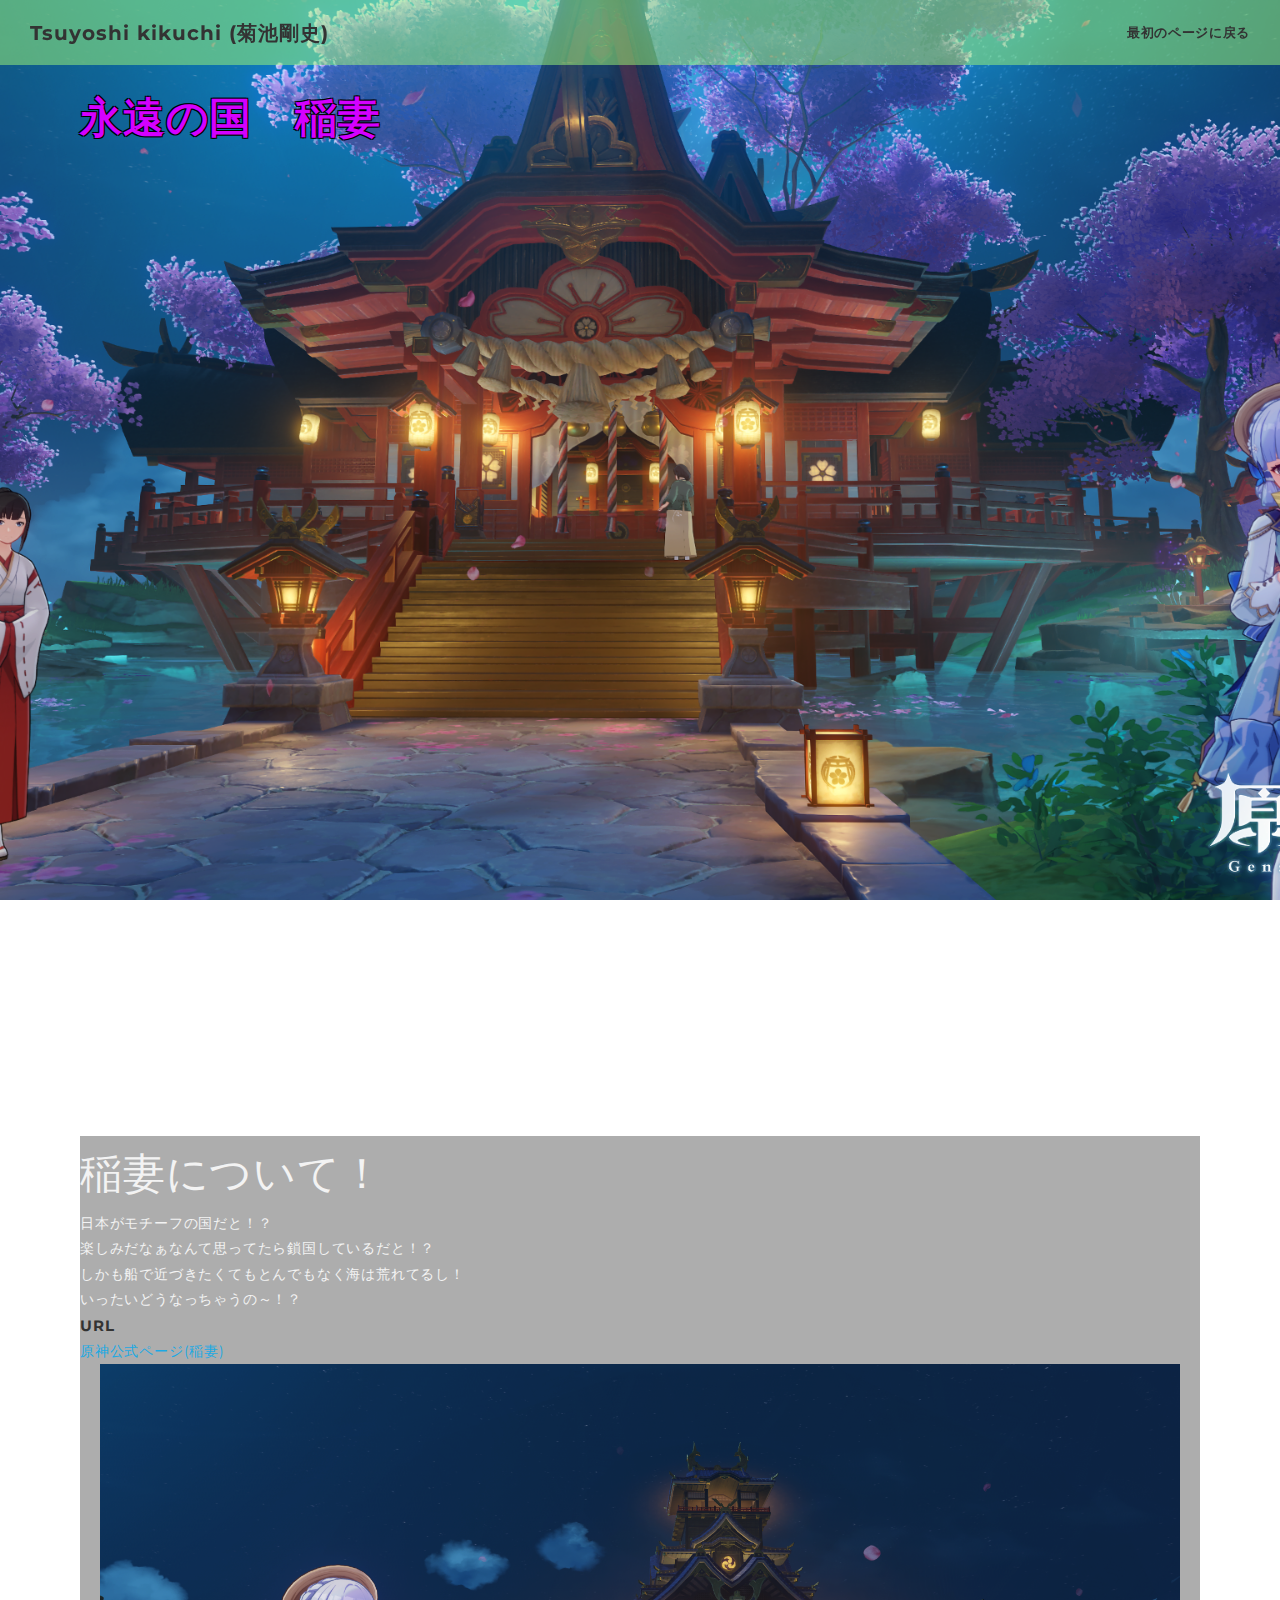
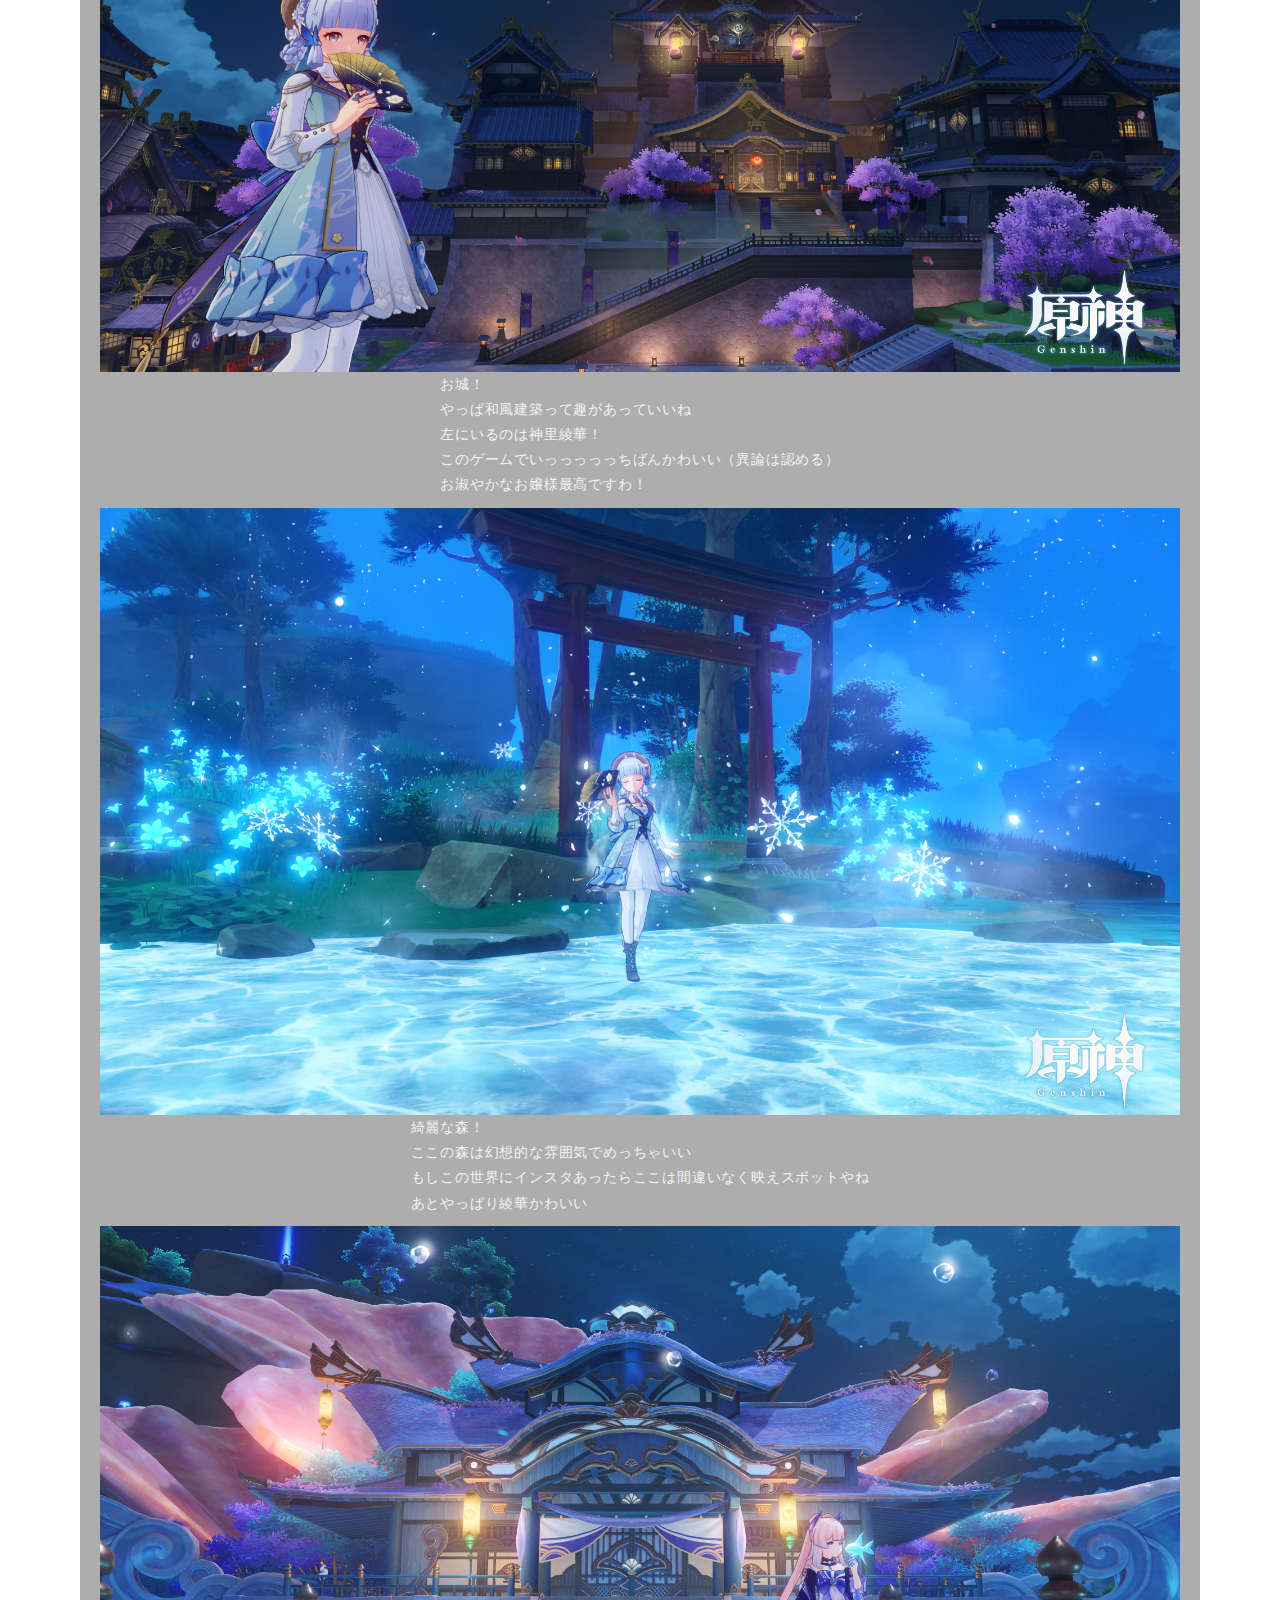
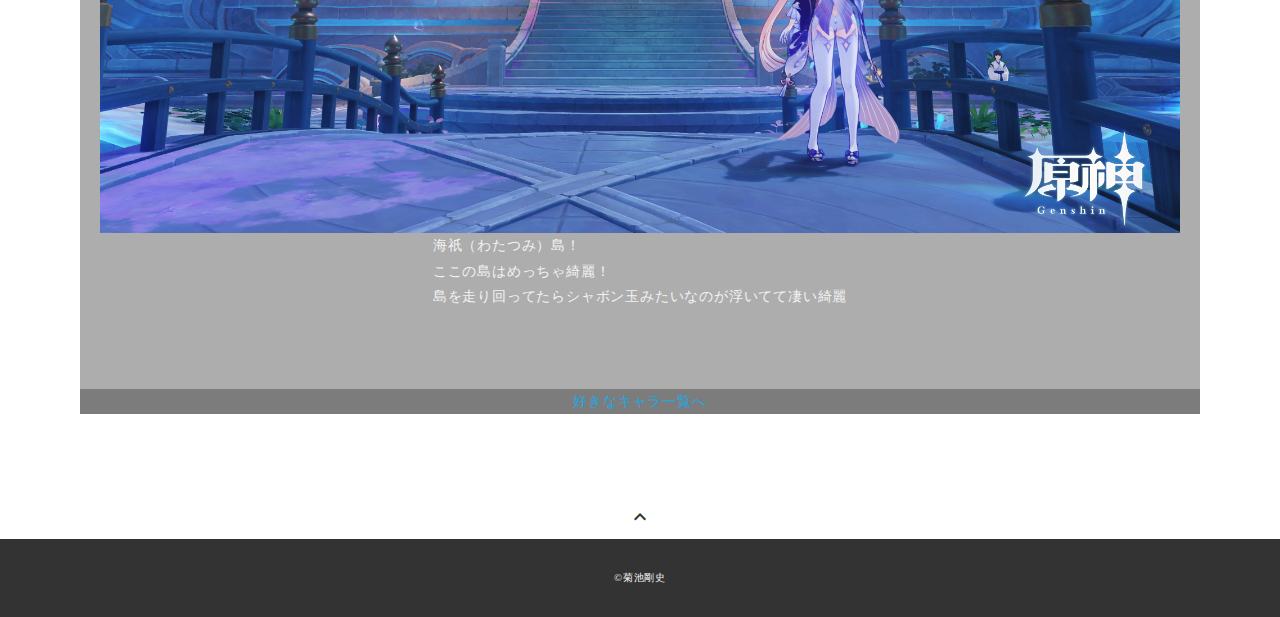
<file: inazuma.html>
<!DOCTYPE html>
<html>
<head>
  <meta charset="utf-8">
  <meta name="viewport" content="width=device-width,initial-scale=1.0,user-scalable=no">
  <meta property='og:type' content='website'>
  <meta property='og:title' content='WebデザイナーTARO YAMADA ポートフォリオ'>
  <meta property='og:url' content='URLが入る'>
  <meta property='og:description' content='TARO YAMADAのポートフォリオサイトです。'>
  <meta property="og:image" content="img/ogp.png">
  <meta name="description" content="TARO YAMADAのポートフォリオサイトです" />
  <title>Inazuma Page</title>
  <link rel="preconnect" href="https://fonts.gstatic.com">
  <link rel="preconnect" href="https://fonts.gstatic.com">
  <link href="https://fonts.googleapis.com/css2?family=Montserrat:wght@400;700&display=swap" rel="stylesheet">
  <link href="https://fonts.googleapis.com/css?family=Material+Icons+Outlined" rel="stylesheet">
  <link href="css/ress.css" media="all" rel="stylesheet" type="text/css" />
  <link href="css/style.css" media="all" rel="stylesheet" type="text/css" />
  <link rel="shortcut icon" href="img/other/favicon.ico" />
  <link rel=”canonical” href=”URLが入る” />
</head>

<body>
  <div class="wrapper">

    <!-- header -->
    <header class="header">
      <div class="header-inner">
          <h1 class="header-logo">
              <a href="#">Tsuyoshi kikuchi (菊池剛史)</a>
          </h1>
          <nav class="header-nav">
              <ul class="header-nav-list">
                  <li class="header-nav-item"><a href="index.html">最初のページに戻る</a></li>
              </ul>
          </nav>
      </div>
  </header>
    <!-- /header -->

    <main class="content">
      <article class="article-inazuma">
        <div class="parallax-bg-low img-bg-inazuma">
          <h2 class="article-title03">永遠の国　稲妻</h2>
          <div class="fade-bg">
            <p class="article-text-title">稲妻について！</p>
            <p class="article-text">
              日本がモチーフの国だと！？<br>
              楽しみだなぁなんて思ってたら鎖国しているだと！？<br>
              しかも船で近づきたくてもとんでもなく海は荒れてるし！<br>
              いったいどうなっちゃうの～！？
            </p>
          <h3 class="article-info-title">URL</h3>
          <p><a href="https://genshin.hoyoverse.com/ja/character/inazuma?char=0" target="_blank" rel="noopener">原神公式ページ(稲妻)</a></p>
          <div class="article-body">
            <ul class="article-photo">
              <li><img src="img/bg/inazumass.png"><p>お城！<br>やっぱ和風建築って趣があっていいね<br>左にいるのは神里綾華！<br>このゲームでいっっっっっちばんかわいい（異論は認める） <br>お淑やかなお嬢様最高ですわ！</p></li>
              <li><img src="img/SScontent/InazumaAyakaSkill.png"><p>綺麗な森！<br>ここの森は幻想的な雰囲気でめっちゃいい<br>もしこの世界にインスタあったらここは間違いなく映えスポットやね<br>あとやっぱり綾華かわいい</p></li>
              <li><img src="img/SScontent/InazumaKokomi.png"><p>海祇（わたつみ）島！<br>ここの島はめっちゃ綺麗！<br>島を走り回ってたらシャボン玉みたいなのが浮いてて凄い綺麗</p></li>
            </ul>
          </div>
          <div class="article-chara">
          </div>
          <div class="home-link">
            <a href="index.html#works">好きなキャラ一覧へ</a>
          </div>
        </div>
        </div>
      </article>

      <div class="page-top" id="js-page-top">
        <span class="material-icons-outlined">expand_less</span>
      </div>
    </main>

    <!-- footer -->
    <footer class="footer">
      <div class="copyright">&copy;菊池剛史</div>
    </footer>
    <!-- /footer -->

  </div>
  <script src="https://ajax.googleapis.com/ajax/libs/jquery/3.5.1/jquery.min.js"></script>
  <script type='text/javascript' src="js/script.js"></script>
</body>
</html>
</file>
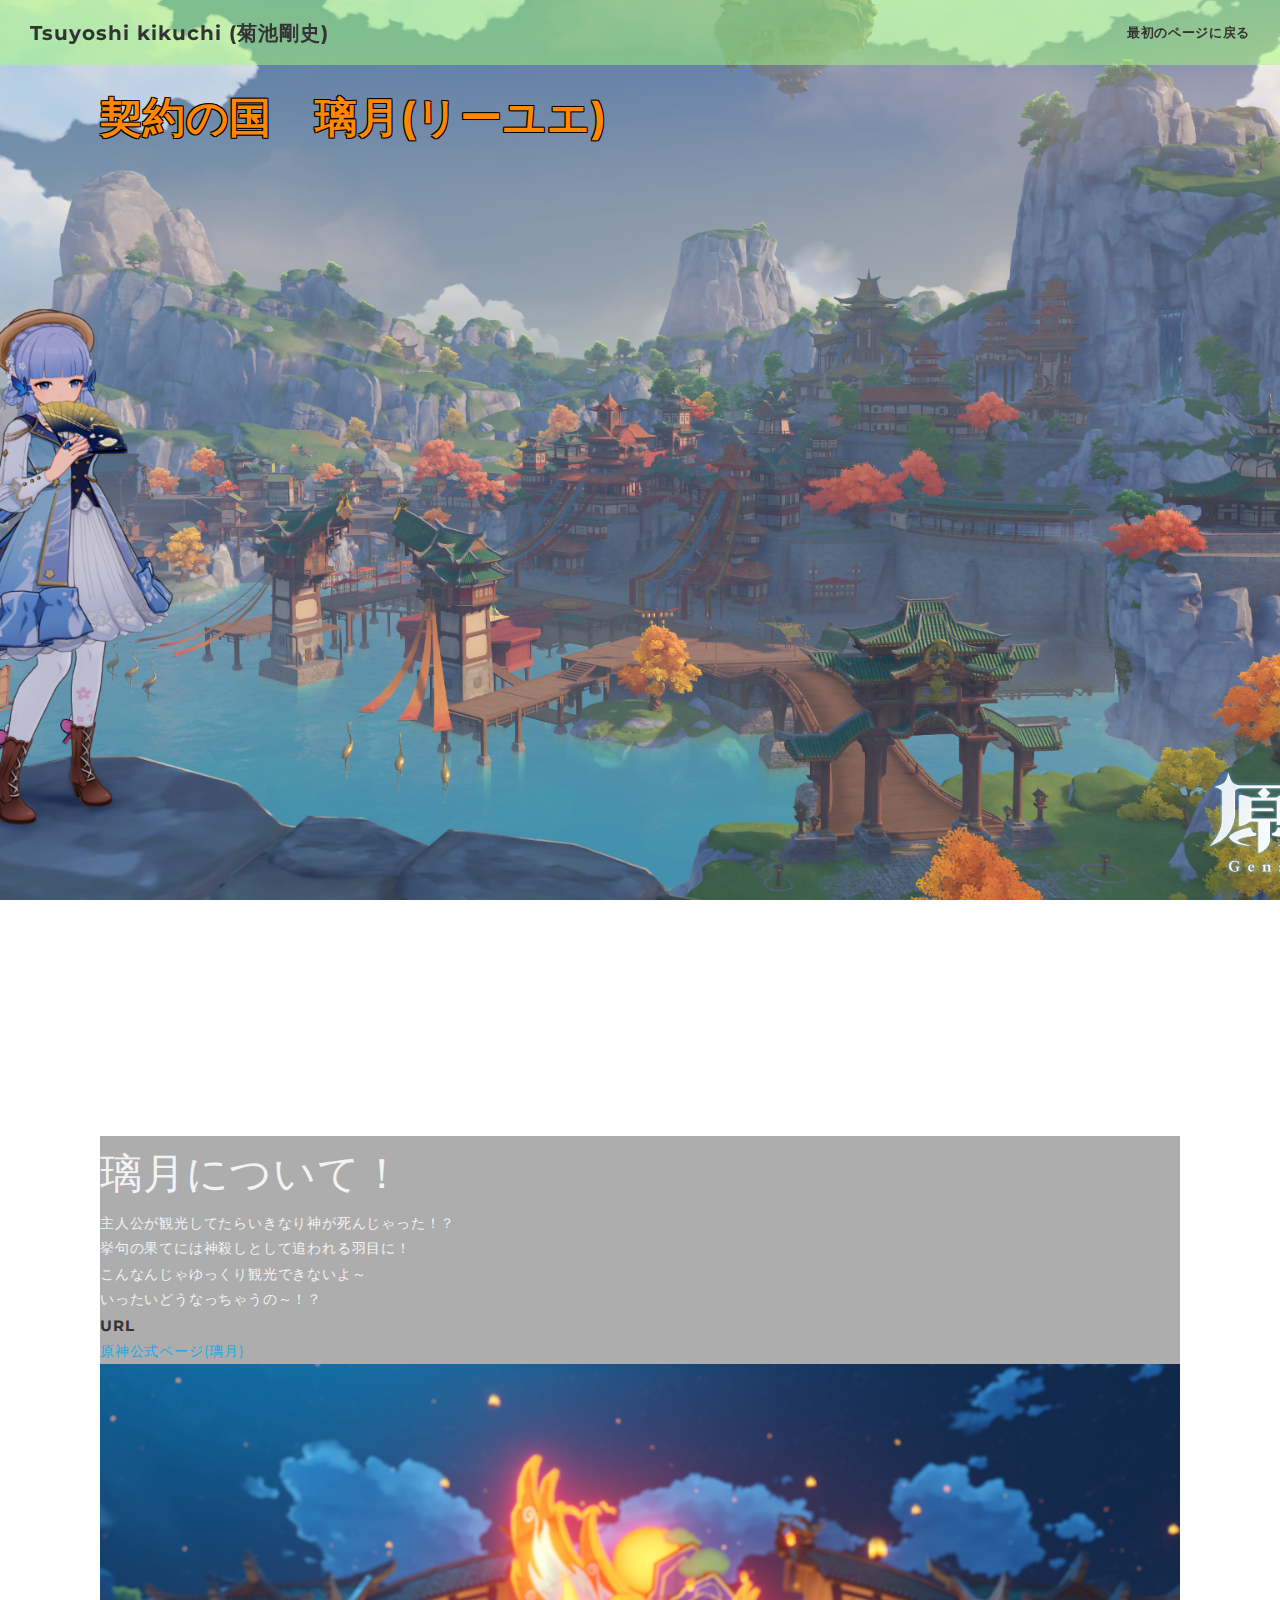
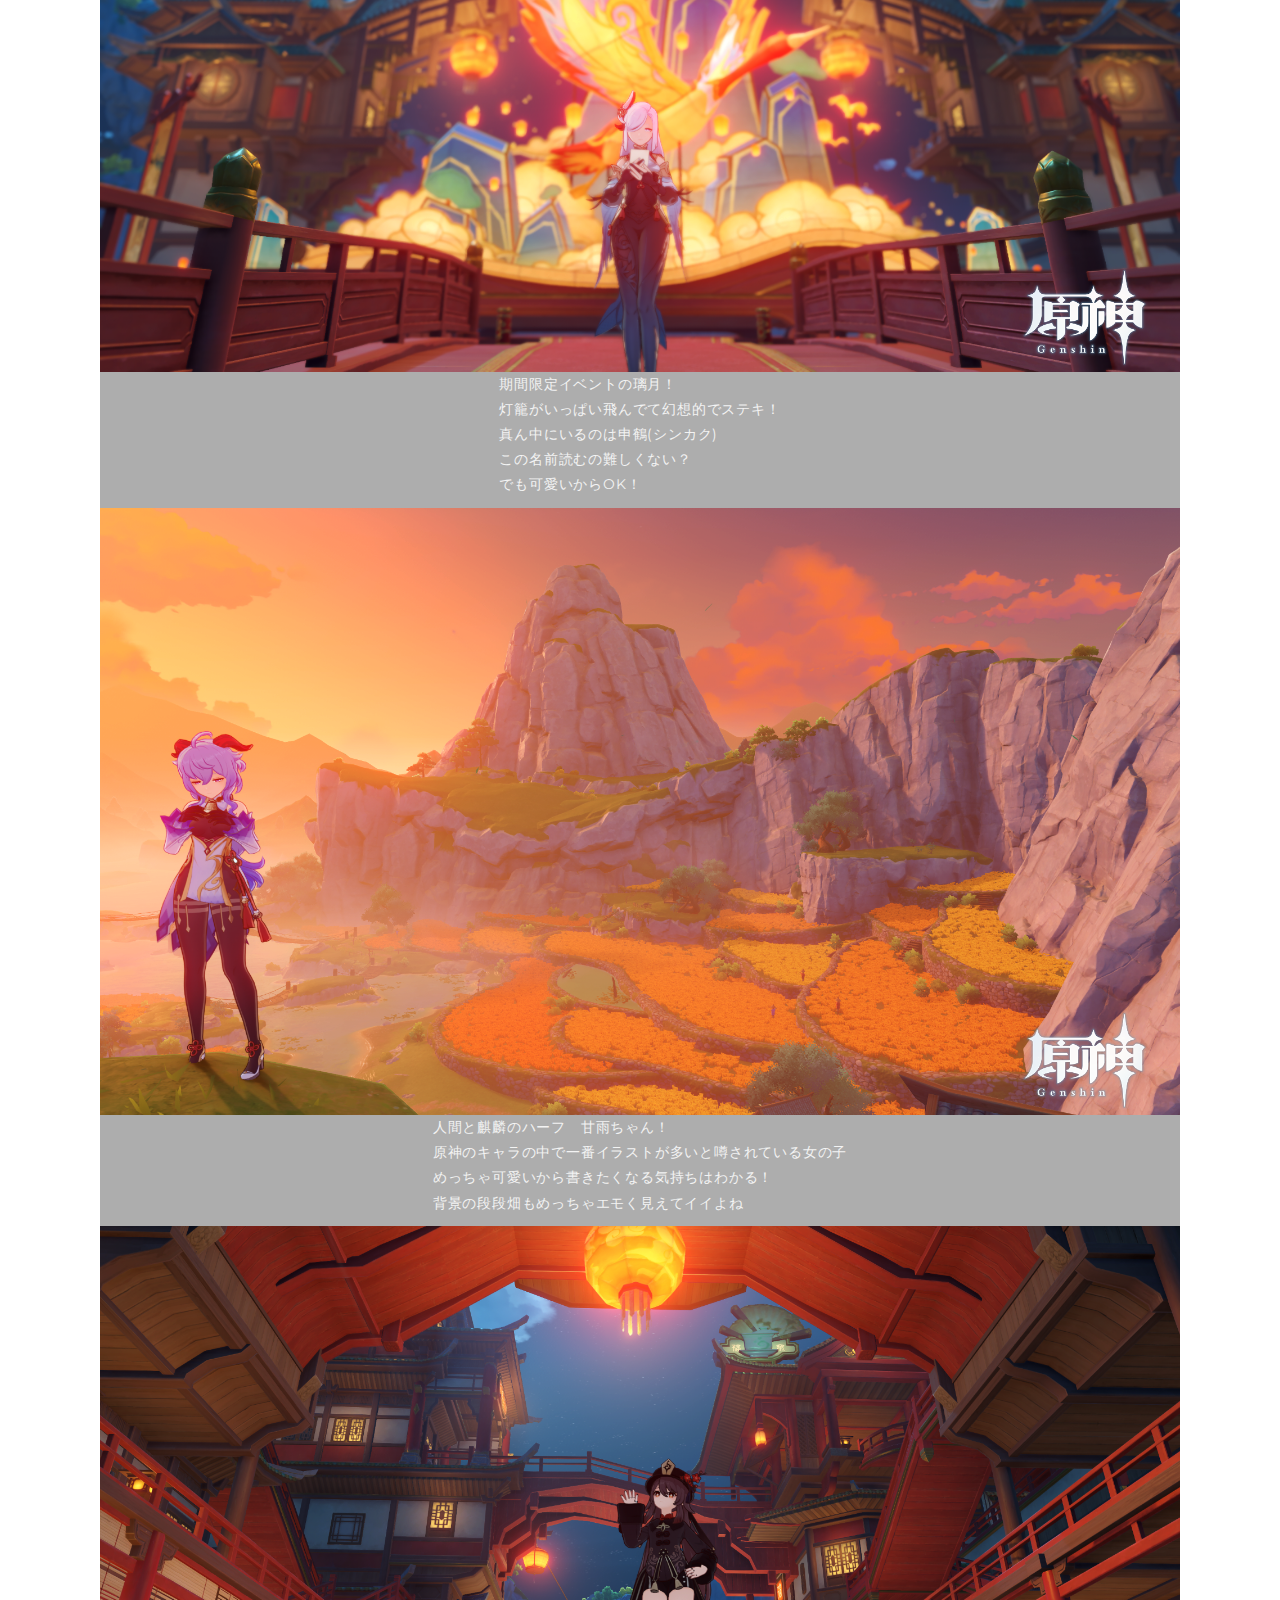
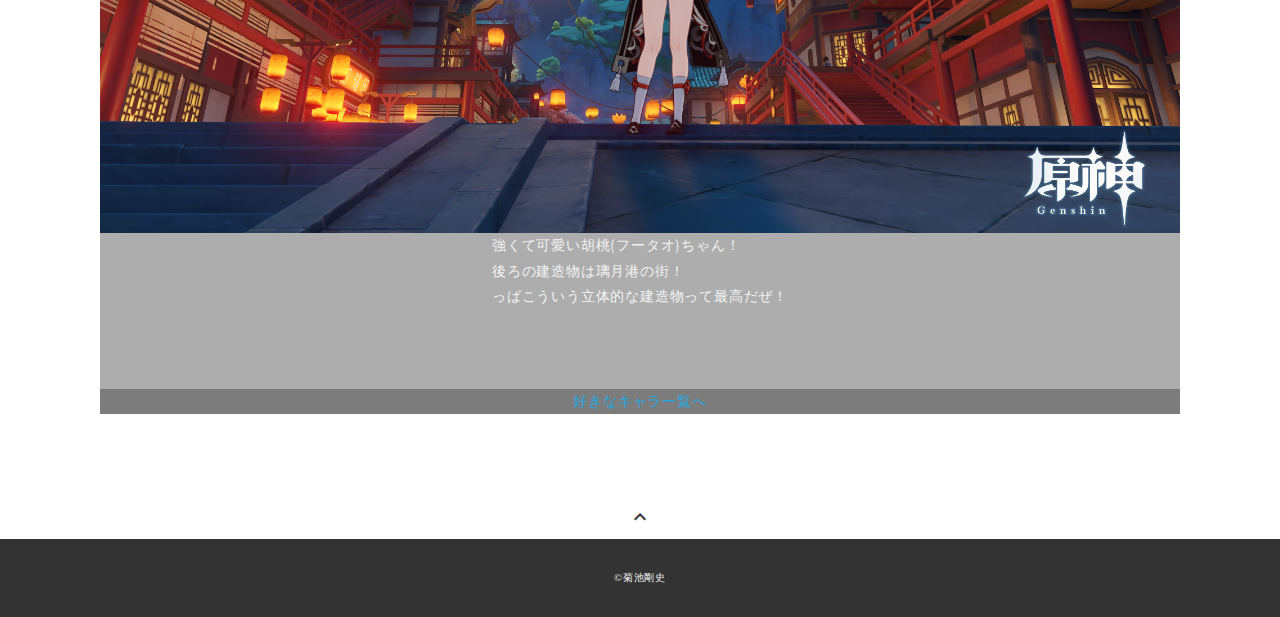
<file: liyue.html>
<!DOCTYPE html>
<html>
<head>
  <meta charset="utf-8">
  <meta name="viewport" content="width=device-width,initial-scale=1.0,user-scalable=no">
  <meta property='og:type' content='website'>
  <meta property='og:title' content='WebデザイナーTARO YAMADA ポートフォリオ'>
  <meta property='og:url' content='URLが入る'>
  <meta property='og:description' content='TARO YAMADAのポートフォリオサイトです。'>
  <meta property="og:image" content="img/ogp.png">
  <meta name="description" content="TARO YAMADAのポートフォリオサイトです" />
  <title>Liyue Page</title>
  <link rel="preconnect" href="https://fonts.gstatic.com">
  <link rel="preconnect" href="https://fonts.gstatic.com">
  <link href="https://fonts.googleapis.com/css2?family=Montserrat:wght@400;700&display=swap" rel="stylesheet">
  <link href="https://fonts.googleapis.com/css?family=Material+Icons+Outlined" rel="stylesheet">
  <link href="css/ress.css" media="all" rel="stylesheet" type="text/css" />
  <link href="css/style.css" media="all" rel="stylesheet" type="text/css" />
  <link rel="shortcut icon" href="img/other/favicon.ico" />
  <link rel=”canonical” href=”URLが入る” />
</head>

<body>
  <div class="wrapper">

    <!-- header -->
    <header class="header">
      <div class="header-inner">
          <h1 class="header-logo">
              <a href="#">Tsuyoshi kikuchi (菊池剛史)</a>
          </h1>
          <nav class="header-nav">
              <ul class="header-nav-list">
                  <li class="header-nav-item"><a href="index.html">最初のページに戻る</a></li>
              </ul>
          </nav>
      </div>
  </header>
    <!-- /header -->

    <main class="content">
      <article class="parallax-bg-low img-bg-liyue">
        <div class="article-inner">
          <h2 class="article-title02">契約の国　璃月(リーユエ)</h2>
          <div class="fade-bg">
              <p class="article-text-title">璃月について！</p>
              <p class="article-text">
                主人公が観光してたらいきなり神が死んじゃった！？<br>
                挙句の果てには神殺しとして追われる羽目に！<br>
                こんなんじゃゆっくり観光できないよ～<br>
                いったいどうなっちゃうの～！？
              </p>
            <h3 class="article-info-title">URL</h3>
            <p><a href="https://genshin.hoyoverse.com/ja/character/liyue?char=0" target="_blank" rel="noopener">原神公式ページ(璃月)</a></p>
            <div class="article-body">
              <ul class="article-photo">
                <li><img src="img/SScontent/LiyueShenhe.png"><p>期間限定イベントの璃月！<br>灯籠がいっぱい飛んでて幻想的でステキ！<br>真ん中にいるのは申鶴(シンカク) <br>この名前読むの難しくない？ <br>でも可愛いからOK！</p></li>
                <li><img src="img//SScontent/LiyueGanyu.png"><p>人間と麒麟のハーフ　甘雨ちゃん！<br>原神のキャラの中で一番イラストが多いと噂されている女の子<br>めっちゃ可愛いから書きたくなる気持ちはわかる！<br>背景の段段畑もめっちゃエモく見えてイイよね</p></li>
                <li><img src="img//SScontent/LiyueHutao.png"><p>強くて可愛い胡桃(フータオ)ちゃん！<br>後ろの建造物は璃月港の街！<br>っぱこういう立体的な建造物って最高だぜ！</p></li>
              </ul>
            </div>
            <div class="article-chara">
            </div>
            <div class="home-link">
              <a href="index.html#works">好きなキャラ一覧へ</a>
            </div>
          </div>
        </div>
      </article>

      <div class="page-top" id="js-page-top">
        <span class="material-icons-outlined">expand_less</span>
      </div>
    </main>

    <!-- footer -->
    <footer class="footer">
      <div class="copyright">&copy;菊池剛史</div>
    </footer>
    <!-- /footer -->

  </div>
  <script src="https://ajax.googleapis.com/ajax/libs/jquery/3.5.1/jquery.min.js"></script>
  <script type='text/javascript' src="js/script.js"></script>
</body>
</html>
</file>
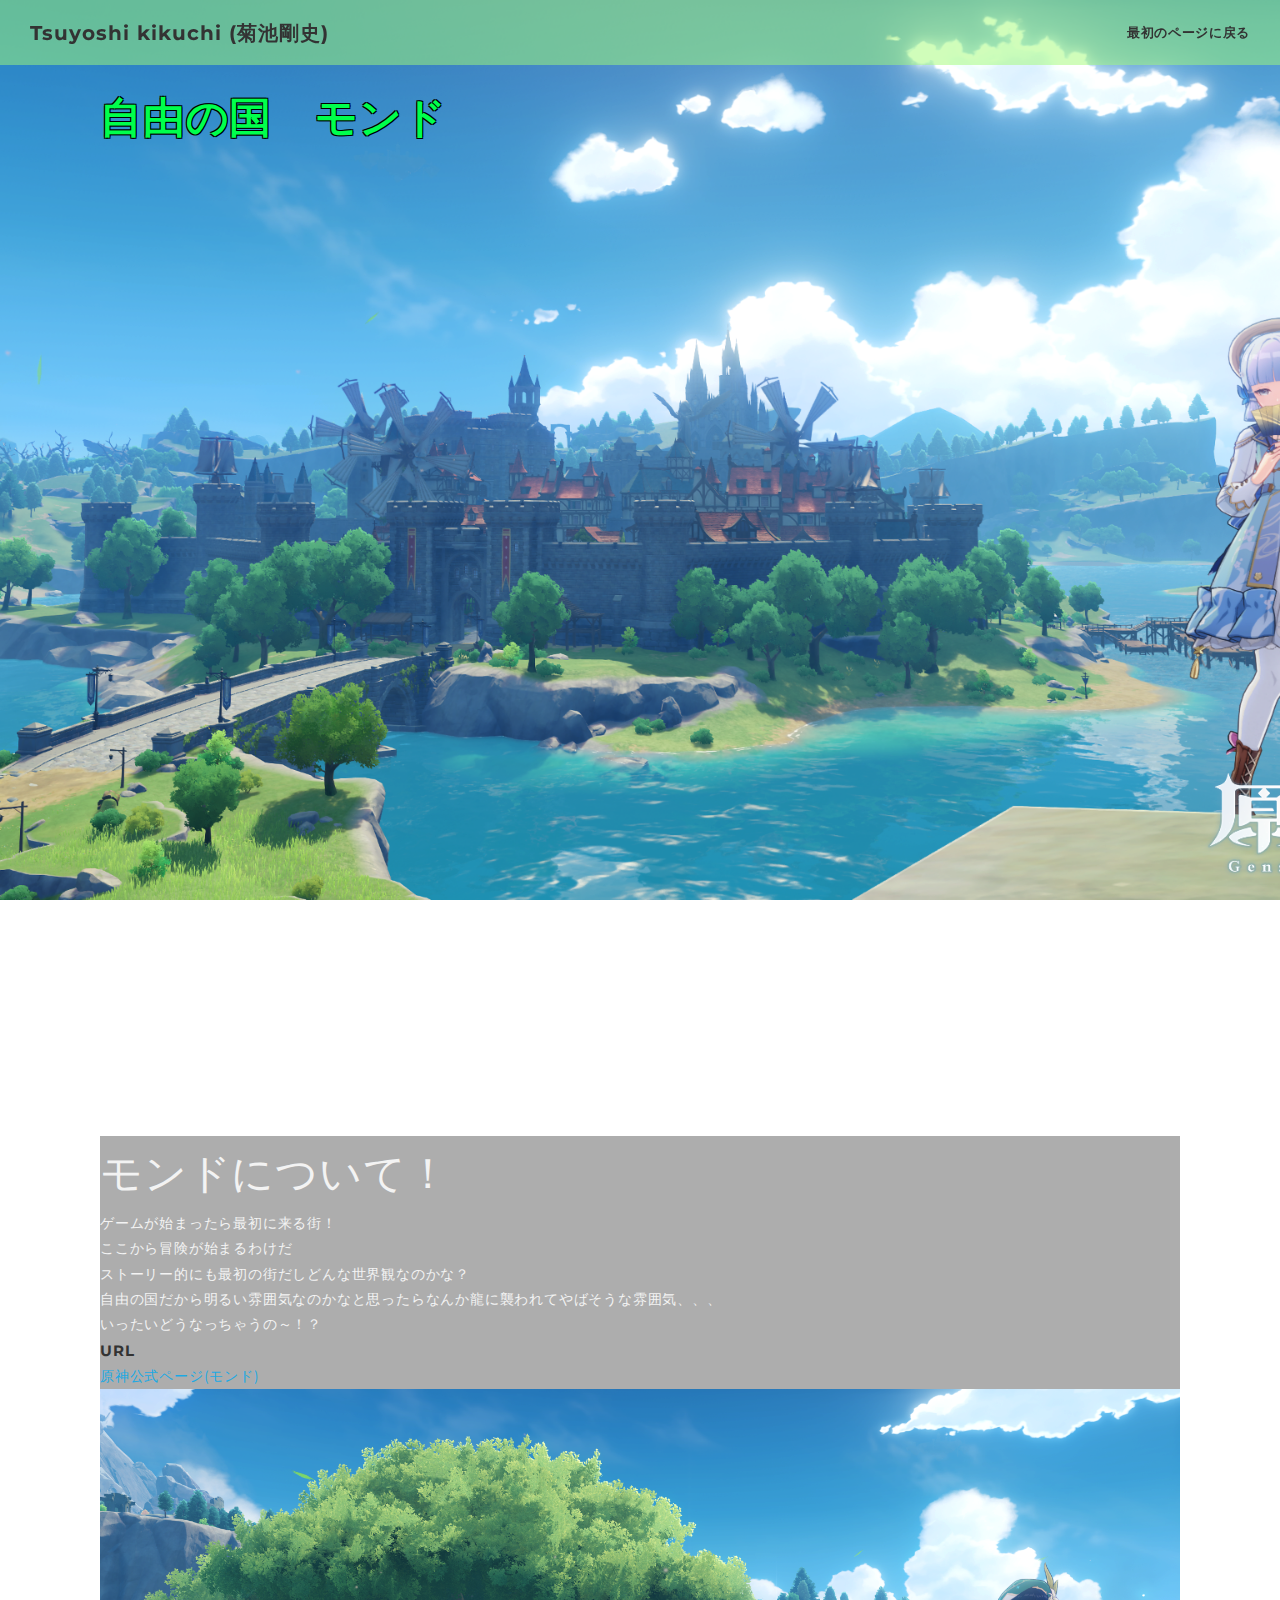
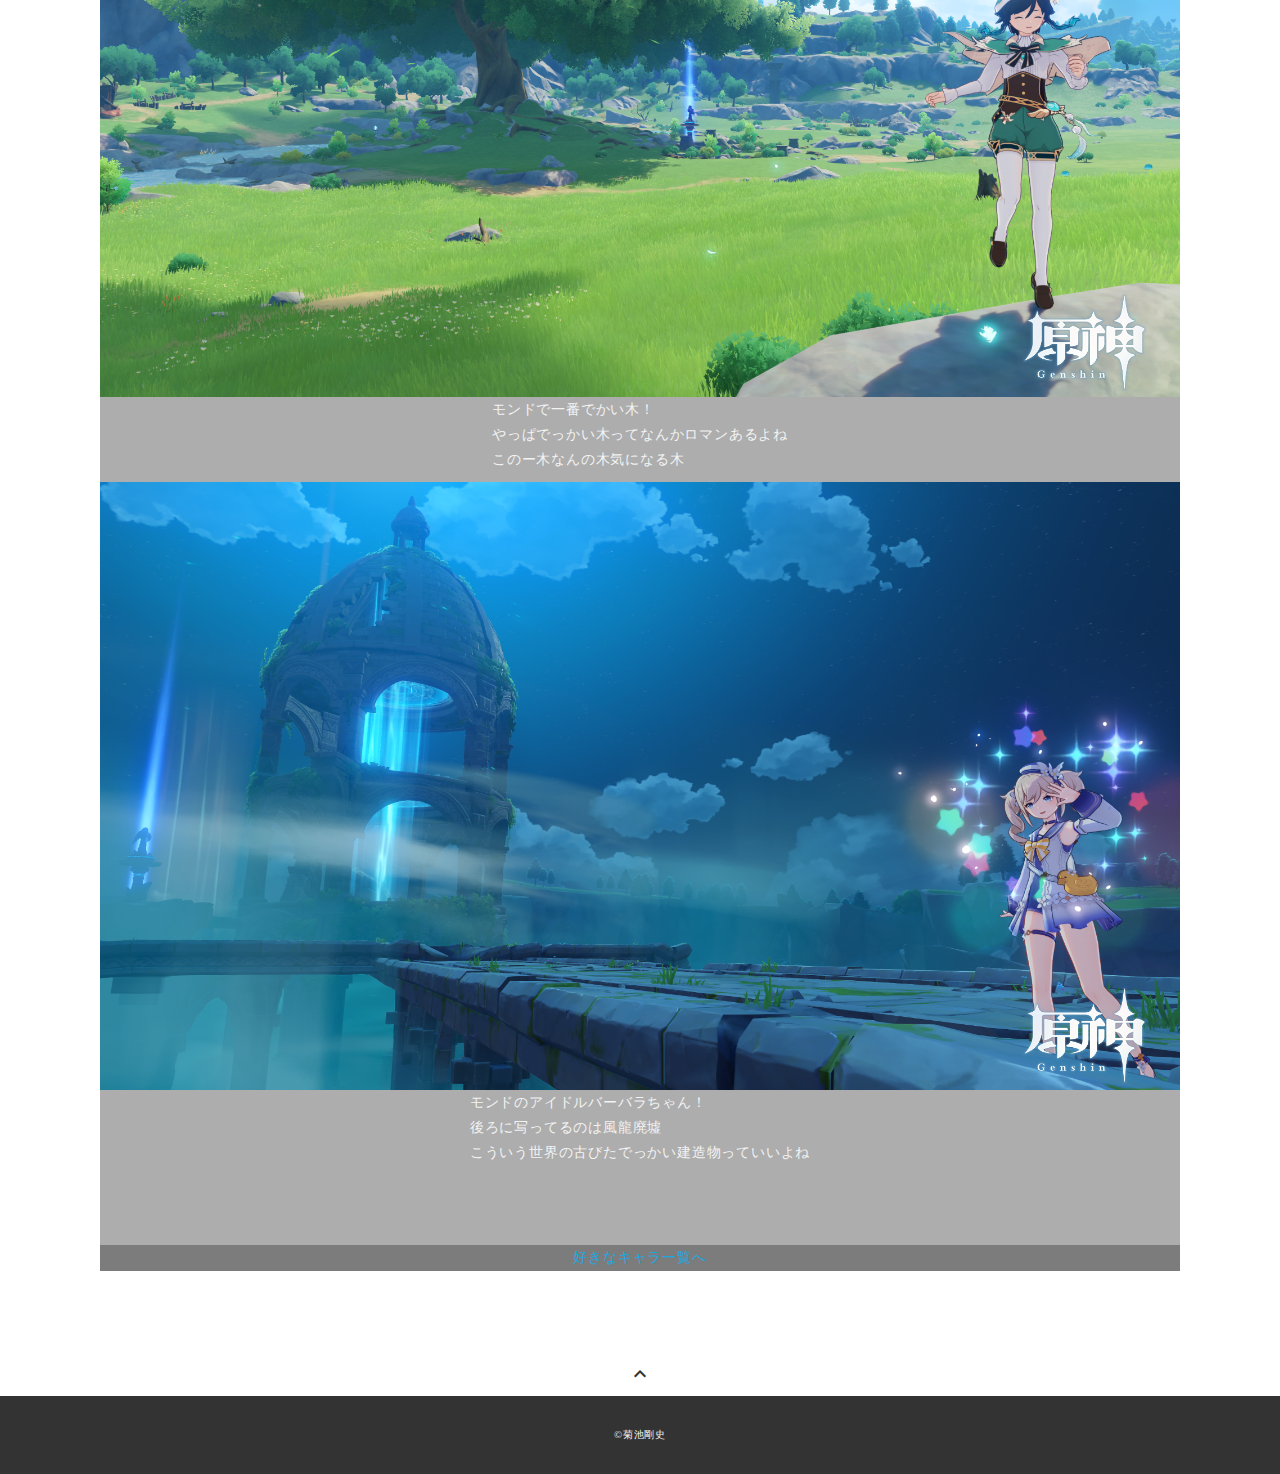
<file: mondo.html>
<!DOCTYPE html>
<html>
<head>
  <meta charset="utf-8">
  <meta name="viewport" content="width=device-width,initial-scale=1.0,user-scalable=no">
  <meta property='og:type' content='website'>
  <meta property='og:title' content='WebデザイナーTARO YAMADA ポートフォリオ'>
  <meta property='og:url' content='URLが入る'>
  <meta property='og:description' content='TARO YAMADAのポートフォリオサイトです。'>
  <meta property="og:image" content="img/ogp.png">
  <meta name="description" content="TARO YAMADAのポートフォリオサイトです" />
  <title>Mondo Page</title>
  <link rel="preconnect" href="https://fonts.gstatic.com">
  <link rel="preconnect" href="https://fonts.gstatic.com">
  <link href="https://fonts.googleapis.com/css2?family=Montserrat:wght@400;700&display=swap" rel="stylesheet">
  <link href="https://fonts.googleapis.com/css?family=Material+Icons+Outlined" rel="stylesheet">
  <link href="css/ress.css" media="all" rel="stylesheet" type="text/css" />
  <link href="css/style.css" media="all" rel="stylesheet" type="text/css" />
  <link rel="shortcut icon" href="img/other/favicon.ico" />
  <link rel=”canonical” href=”URLが入る” />
</head>

<body>
  <div class="wrapper">

    <!-- header -->
    <header class="header">
      <div class="header-inner">
          <h1 class="header-logo">
              <a href="#">Tsuyoshi kikuchi (菊池剛史)</a>
          </h1>
          <nav class="header-nav">
              <ul class="header-nav-list">
                  <li class="header-nav-item"><a href="index.html">最初のページに戻る</a></li>
              </ul>
          </nav>
      </div>
  </header>
    <!-- /header -->

    <main class="content">
      <article class="parallax-bg-low img-bg-mondo">
        <div class="article-inner">
          <h2 class="article-title01">自由の国　モンド</h2>
          <div class="fade-bg">
            <p class="article-text-title">モンドについて！</p>
            <p class="article-text">
              ゲームが始まったら最初に来る街！<br>
              ここから冒険が始まるわけだ<br>
              ストーリー的にも最初の街だしどんな世界観なのかな？<br>
              自由の国だから明るい雰囲気なのかなと思ったらなんか龍に襲われてやばそうな雰囲気、、、<br>
              いったいどうなっちゃうの～！？<br>
            </p>
            <h3 class="article-info-title">URL</h3>
            <p><a href="https://genshin.hoyoverse.com/ja/character/mondstadt?char=0" target="_blank" rel="noopener">原神公式ページ(モンド)</a></p>
          <div class="article-body">
            <ul class="article-photo">
              <li><img src="img/SScontent/MondoVent.png"><p>モンドで一番でかい木！<br>やっぱでっかい木ってなんかロマンあるよね<br>このー木なんの木気になる木</p></li>
              <li><img src="img//SScontent/MondBarbara.png"><p>モンドのアイドルバーバラちゃん！<br>後ろに写ってるのは風龍廃墟<br>こういう世界の古びたでっかい建造物っていいよね</p></li>
            </ul>
          </div>
          <div class="article-chara">
          </div>
          <div class="home-link">
            <a href="index.html#works">好きなキャラ一覧へ</a>
          </div>
        </div>
      </article>

      <div class="page-top" id="js-page-top">
        <span class="material-icons-outlined">expand_less</span>
      </div>
    </main>

    <!-- footer -->
    <footer class="footer">
      <div class="copyright">&copy;菊池剛史</div>
    </footer>
    <!-- /footer -->

  </div>
  <script src="https://ajax.googleapis.com/ajax/libs/jquery/3.5.1/jquery.min.js"></script>
  <script type='text/javascript' src="js/script.js"></script>
</body>
</html>
</file>
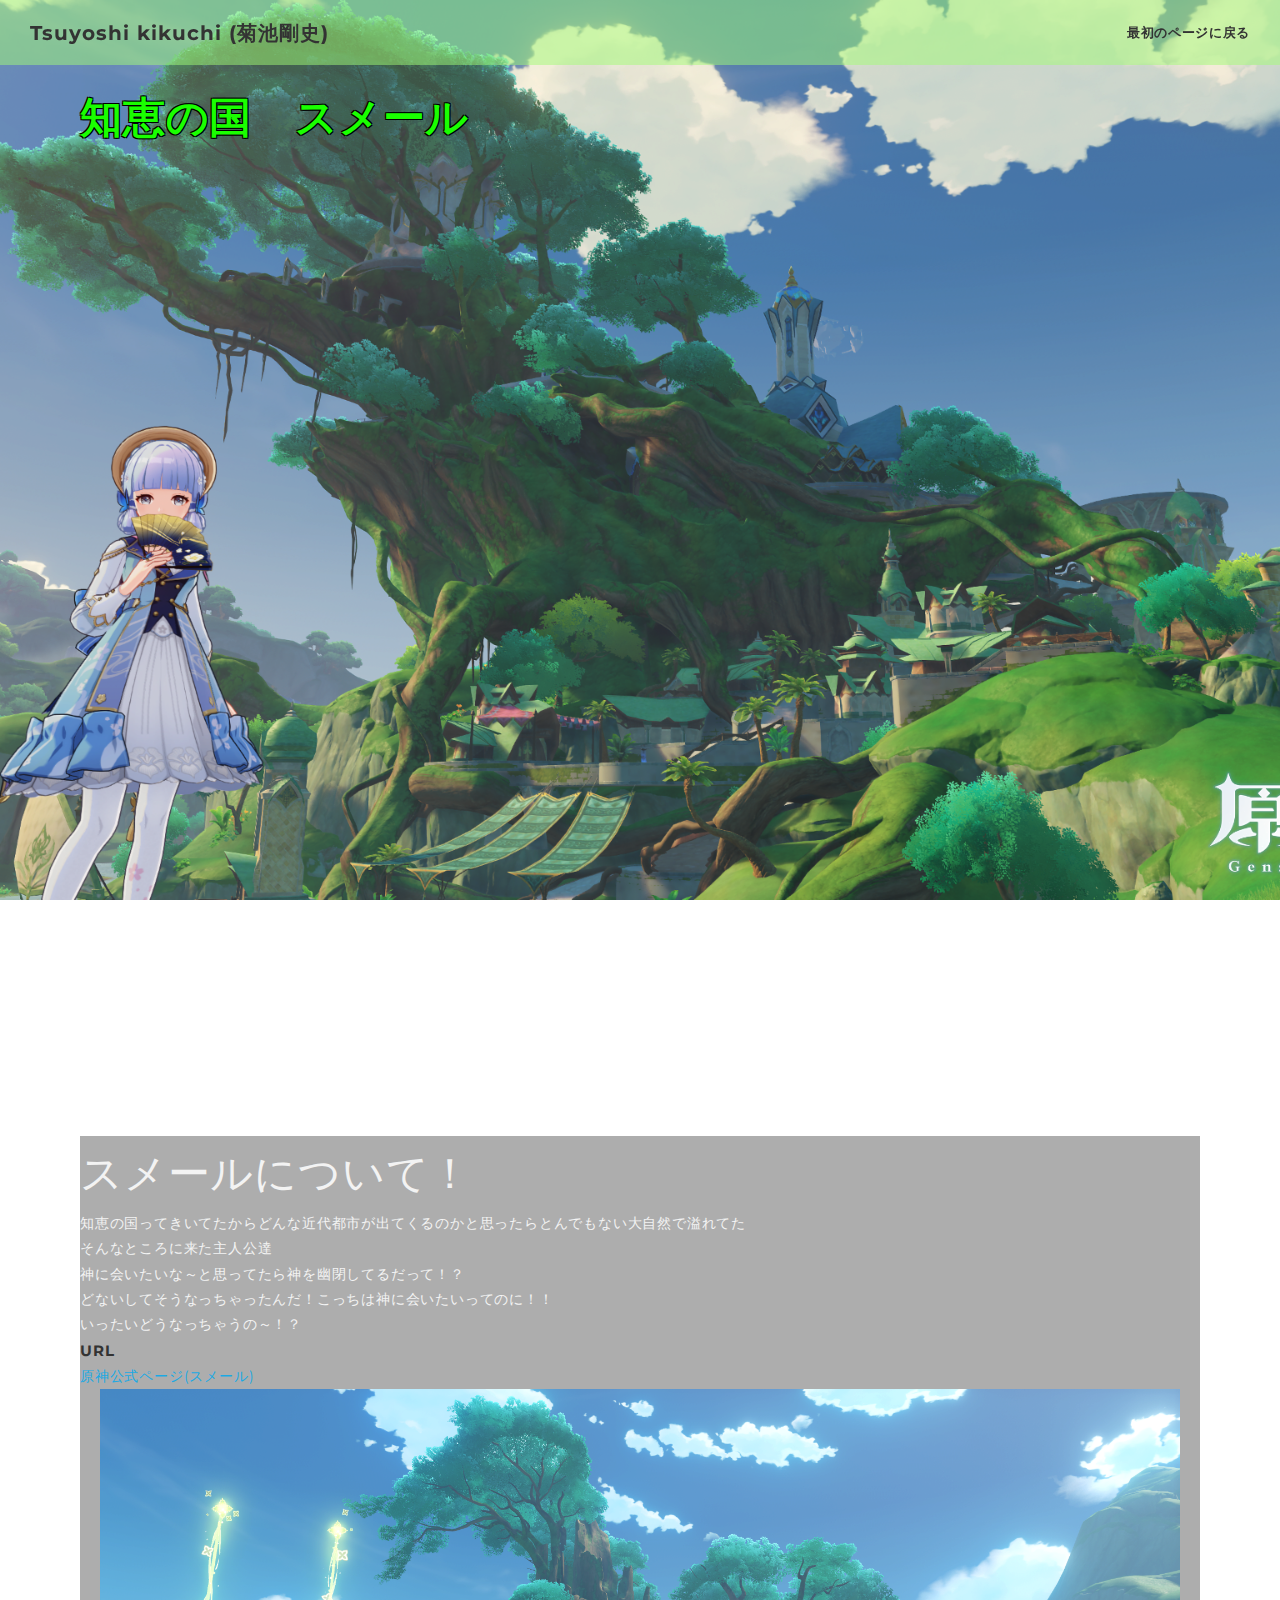
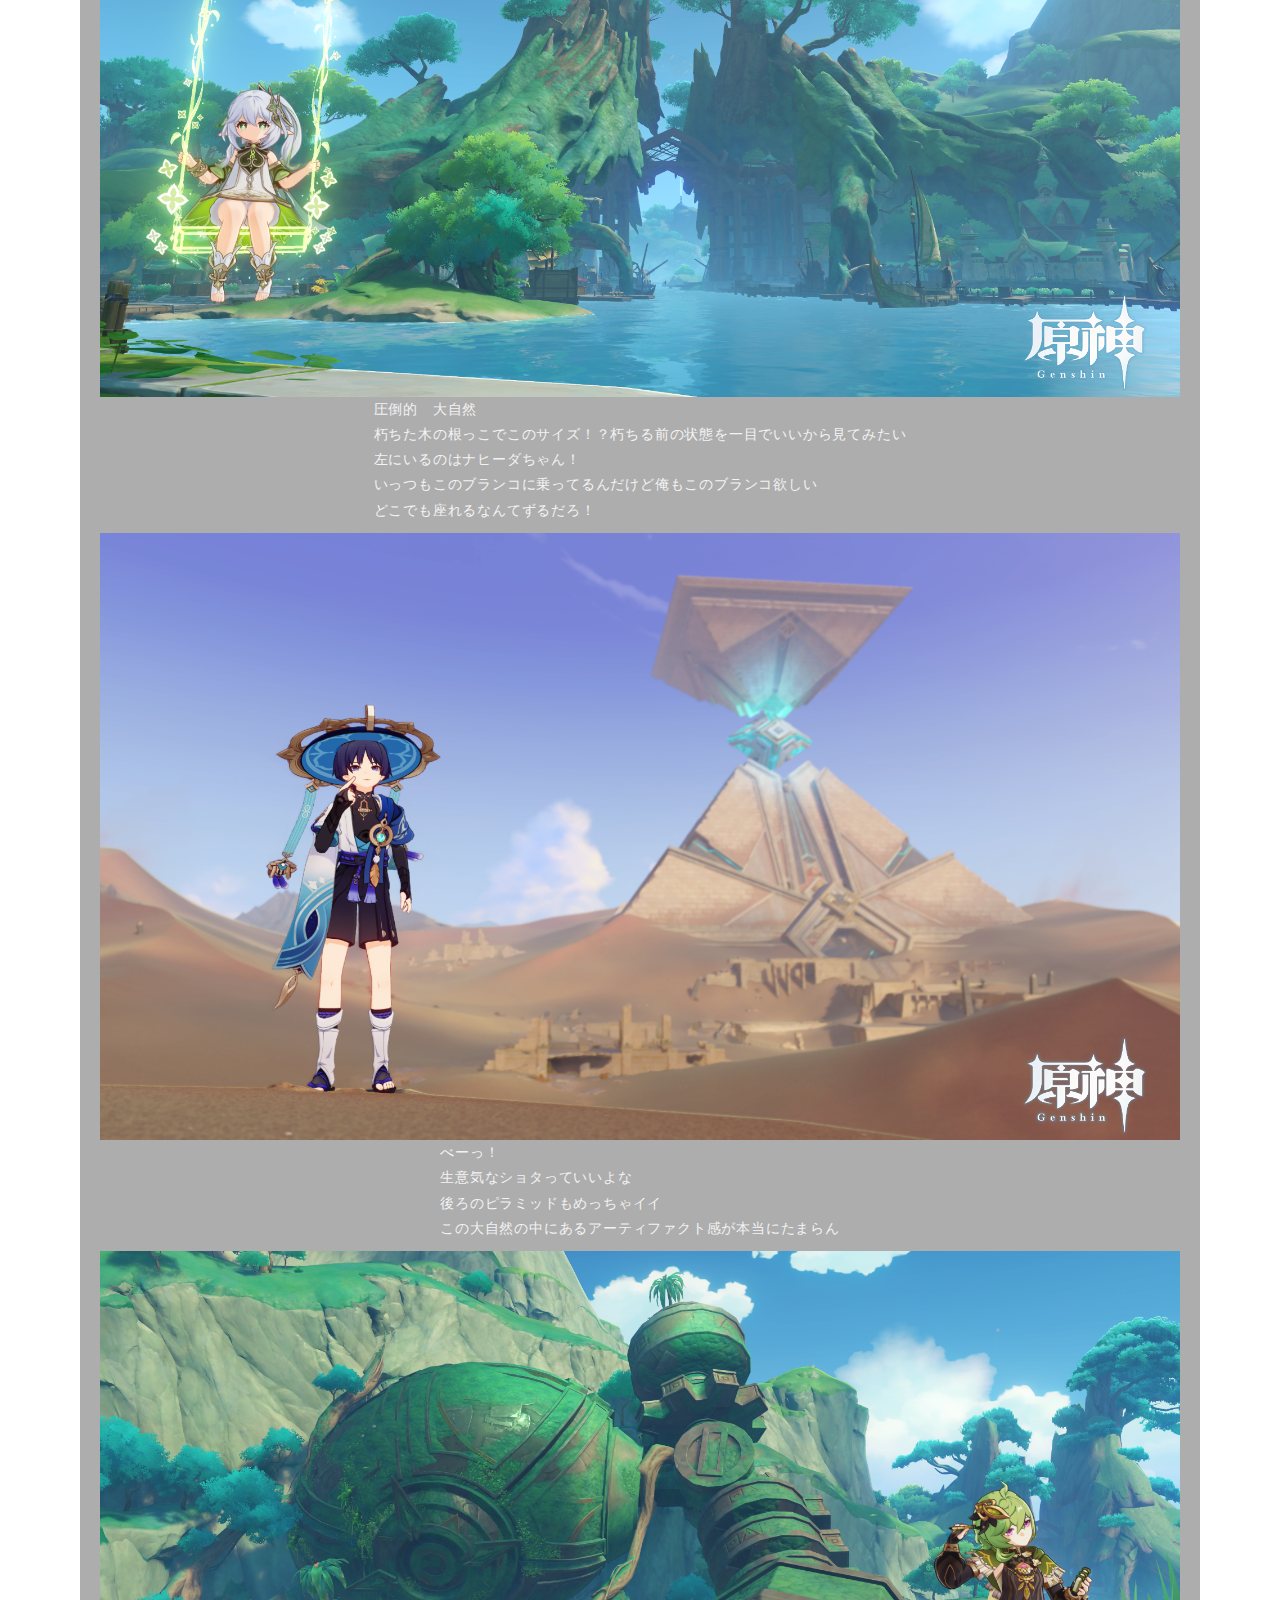
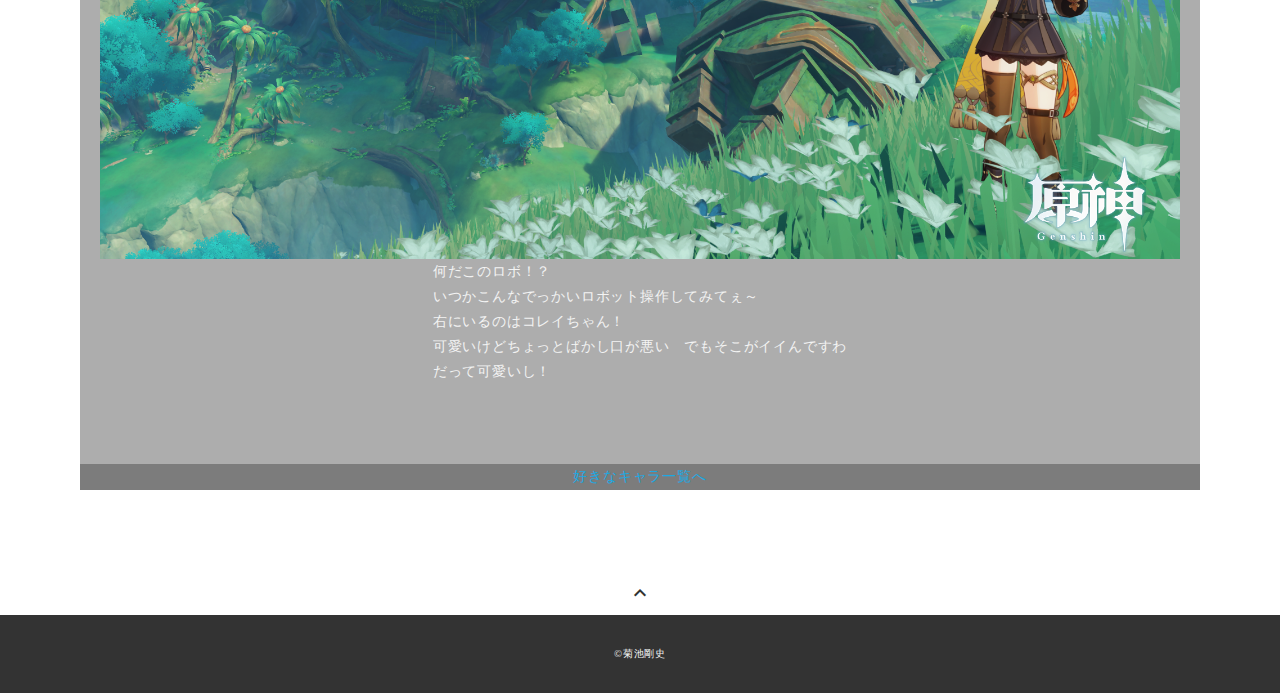
<file: sumeru.html>
<!DOCTYPE html>
<html>
<head>
  <meta charset="utf-8">
  <meta name="viewport" content="width=device-width,initial-scale=1.0,user-scalable=no">
  <meta property='og:type' content='website'>
  <meta property='og:title' content='WebデザイナーTARO YAMADA ポートフォリオ'>
  <meta property='og:url' content='URLが入る'>
  <meta property='og:description' content='TARO YAMADAのポートフォリオサイトです。'>
  <meta property="og:image" content="img/ogp.png">
  <meta name="description" content="TARO YAMADAのポートフォリオサイトです" />
  <title>Sumeru Page</title>
  <link rel="preconnect" href="https://fonts.gstatic.com">
  <link rel="preconnect" href="https://fonts.gstatic.com">
  <link href="https://fonts.googleapis.com/css2?family=Montserrat:wght@400;700&display=swap" rel="stylesheet">
  <link href="https://fonts.googleapis.com/css?family=Material+Icons+Outlined" rel="stylesheet">
  <link href="css/ress.css" media="all" rel="stylesheet" type="text/css" />
  <link href="css/style.css" media="all" rel="stylesheet" type="text/css" />
  <link rel="shortcut icon" href="img/other/favicon.ico" />
  <link rel=”canonical” href=”URLが入る” />
</head>

<body>
  <div class="wrapper">

    <!-- header -->
    <header class="header">
      <div class="header-inner">
          <h1 class="header-logo">
              <a href="#">Tsuyoshi kikuchi (菊池剛史)</a>
          </h1>
          <nav class="header-nav">
              <ul class="header-nav-list">
                  <li class="header-nav-item"><a href="index.html">最初のページに戻る</a></li>
              </ul>
          </nav>
      </div>
  </header>
    <!-- /header -->

    <main class="content">
      <article class="article-inazuma">
        <div class="parallax-bg-low img-bg-sumeru">
          <h2 class="article-title04">知恵の国　スメール</h2>
          <div class="fade-bg">
            <p class="article-text-title">スメールについて！</p>
            <p class="article-text">
              知恵の国ってきいてたからどんな近代都市が出てくるのかと思ったらとんでもない大自然で溢れてた<br>
              そんなところに来た主人公達<br>
              神に会いたいな～と思ってたら神を幽閉してるだって！？<br>
              どないしてそうなっちゃったんだ！こっちは神に会いたいってのに！！<br>
              いったいどうなっちゃうの～！？
            </p>
          <h3 class="article-info-title">URL</h3>
          <p><a href="https://genshin.hoyoverse.com/ja/character/sumeru?char=0" target="_blank" rel="noopener">原神公式ページ(スメール)</a></p>
          <div class="article-body">
            <ul class="article-photo">
              <li><img src="img/SScontent/SumeruNahida.png"><p>圧倒的　大自然<br>朽ちた木の根っこでこのサイズ！？朽ちる前の状態を一目でいいから見てみたい<br>左にいるのはナヒーダちゃん！<br>いっつもこのブランコに乗ってるんだけど俺もこのブランコ欲しい <br>どこでも座れるなんてずるだろ！</p></li>
              <li><img src="img/SScontent/Sumeruwanderer.png"><p>べーっ！<br>生意気なショタっていいよな<br>後ろのピラミッドもめっちゃイイ<br>この大自然の中にあるアーティファクト感が本当にたまらん</p></li>
              <li><img src="img/SScontent/SumeruCollei.png"><p>何だこのロボ！？<br>いつかこんなでっかいロボット操作してみてぇ～<br>右にいるのはコレイちゃん！<br>可愛いけどちょっとばかし口が悪い　でもそこがイイんですわ<br>だって可愛いし！</p></li>
            </ul>
          </div>
          <div class="article-chara">
          </div>
          <div class="home-link">
            <a href="index.html#works">好きなキャラ一覧へ</a>
          </div>
        </div>
        </div>
      </article>

      <div class="page-top" id="js-page-top">
        <span class="material-icons-outlined">expand_less</span>
      </div>
    </main>

    <!-- footer -->
    <footer class="footer">
      <div class="copyright">&copy;菊池剛史</div>
    </footer>
    <!-- /footer -->

  </div>
  <script src="https://ajax.googleapis.com/ajax/libs/jquery/3.5.1/jquery.min.js"></script>
  <script type='text/javascript' src="js/script.js"></script>
</body>
</html>
</file>
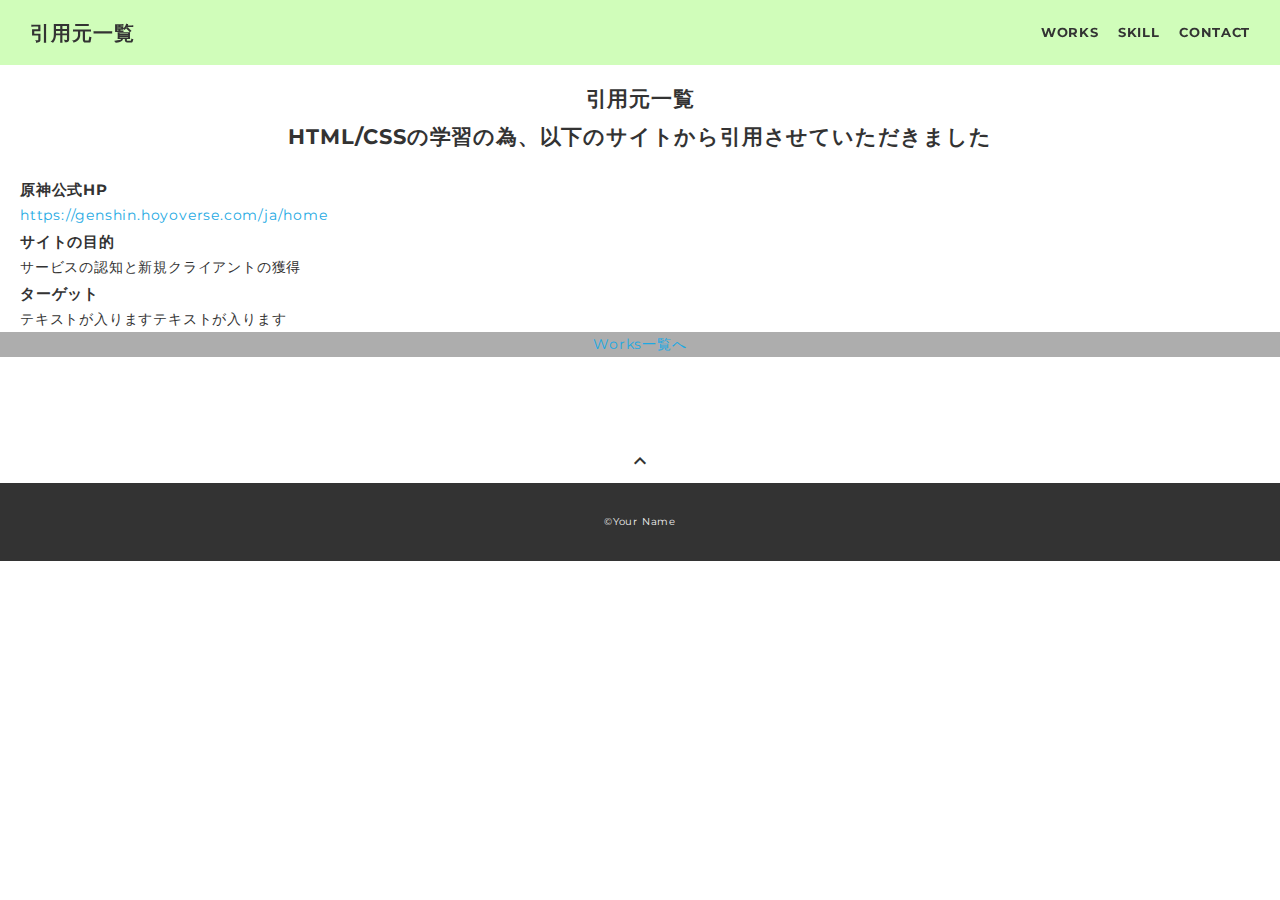
<file: works06.html>
<!DOCTYPE html>
<html>
<head>
  <meta charset="utf-8">
  <meta name="viewport" content="width=device-width,initial-scale=1.0,user-scalable=no">
  <meta property='og:type' content='website'>
  <meta property='og:title' content='WebデザイナーTARO YAMADA ポートフォリオ'>
  <meta property='og:url' content='URLが入る'>
  <meta property='og:description' content='TARO YAMADAのポートフォリオサイトです。'>
  <meta property="og:image" content="img/ogp.png">
  <meta name="description" content="TARO YAMADAのポートフォリオサイトです" />
  <title>Your Name ポートフォリオ</title>
  <link rel="preconnect" href="https://fonts.gstatic.com">
  <link rel="preconnect" href="https://fonts.gstatic.com">
  <link href="https://fonts.googleapis.com/css2?family=Montserrat:wght@400;700&display=swap" rel="stylesheet">
  <link href="https://fonts.googleapis.com/css?family=Material+Icons+Outlined" rel="stylesheet">
  <link href="css/ress.css" media="all" rel="stylesheet" type="text/css" />
  <link href="css/style.css" media="all" rel="stylesheet" type="text/css" />
  <link rel="shortcut icon" href="img/favicon.ico" />
  <link rel=”canonical” href=”URLが入る” />
</head>

<body>
  <div class="wrapper">

    <!-- header -->
    <header class="header ">
      <div class="header-inner">
        <h1 class="header-logo">
          <a href="index.html">引用元一覧</a>
        </h1>
        <nav class="header-nav">
          <ul class="header-nav-list">
            <li class="header-nav-item"><a href="index.html#works">WORKS</a></li>
            <li class="header-nav-item"><a href="index.html#skill">SKILL</a></li>
            <li class="header-nav-item"><a href="index.html#contact">CONTACT</a></li>
          </ul>
        </nav>
      </div>
    </header>
    <!-- /header -->

    <main class="content">

      <article class="article">
        <div class="article-inner">
            <h2 class="article-title">引用元一覧<br>HTML/CSSの学習の為、以下のサイトから引用させていただきました</h2>
            <h3 class="article-info-title">原神公式HP</h3>
            <a href="https://genshin.hoyoverse.com/ja/home" target="_blank"><p>https://genshin.hoyoverse.com/ja/home</p></a>
            <h3 class="article-info-title">サイトの目的</h3>
            <p>サービスの認知と新規クライアントの獲得</p>
            <h3 class="article-info-title">ターゲット</h3>
            <p>テキストが入りますテキストが入ります</p>
          </div>
          <div class="home-link">
            <a href="index.html#works">Works一覧へ</a>
          </div>
        </div>
      </article>

      <div class="page-top" id="js-page-top">
        <span class="material-icons-outlined">expand_less</span>
      </div>
    </main>

    <!-- footer -->
    <footer class="footer">
      <div class="copyright">&copy;Your Name</div>
    </footer>
    <!-- /footer -->

  </div>
  <script src="https://ajax.googleapis.com/ajax/libs/jquery/3.5.1/jquery.min.js"></script>
  <script type='text/javascript' src="js/script.js"></script>
</body>
</html>
</file>
<file: css/ress.css>
/*!
 * ress.css • v3.0.1
 * MIT License
 * github.com/filipelinhares/ress
 */

/* # =================================================================
   # Global selectors
   # ================================================================= */

html {
  box-sizing: border-box;
  word-break: normal;
  -moz-tab-size: 4;
  tab-size: 4;

  -webkit-text-size-adjust: 100%; /* Prevent adjustments of font size after orientation changes in iOS */
}

*,
::before,
::after {
  box-sizing: inherit;
  background-repeat: no-repeat; /* Set `background-repeat: no-repeat` to all elements and pseudo elements */
}

::before,
::after {
  vertical-align: inherit;
  text-decoration: inherit; /* Inherit text-decoration and vertical align to ::before and ::after pseudo elements */
}

* {
  margin: 0;
  padding: 0; /* Reset `padding` and `margin` of all elements */
}

/* # =================================================================
   # General elements
   # ================================================================= */

hr {
  overflow: visible; /* Show the overflow in Edge and IE */
  height: 0; /* Add the correct box sizing in Firefox */
}

details,
main {
  display: block; /* Render the `main` element consistently in IE. */
}

summary {
  display: list-item; /* Add the correct display in all browsers */
}

small {
  font-size: 80%; /* Set font-size to 80% in `small` elements */
}

[hidden] {
  display: none; /* Add the correct display in IE */
}

abbr[title] {
  /* Add the correct text decoration in Chrome, Edge, IE, Opera, and Safari */
  text-decoration: underline;
  text-decoration: underline dotted;
  border-bottom: none; /* Remove the bottom border in Chrome 57 */
}

a {
  background-color: transparent; /* Remove the gray background on active links in IE 10 */
}

a:active,
a:hover {
  outline-width: 0; /* Remove the outline when hovering in all browsers */
}

code,
kbd,
pre,
samp {
  font-family: monospace, monospace; /* Specify the font family of code elements */
}

pre {
  font-size: 1em; /* Correct the odd `em` font sizing in all browsers */
}

b,
strong {
  font-weight: bolder; /* Add the correct font weight in Chrome, Edge, and Safari */
}

/* https://gist.github.com/unruthless/413930 */
sub,
sup {
  position: relative;
  font-size: 75%;
  line-height: 0;
  vertical-align: baseline;
}

sub {
  bottom: -.25em;
}

sup {
  top: -.5em;
}

/* # =================================================================
   # Forms
   # ================================================================= */

input {
  border-radius: 0;
}

/* Replace pointer cursor in disabled elements */
[disabled] {
  cursor: default;
}

[type="number"]::-webkit-inner-spin-button,
[type="number"]::-webkit-outer-spin-button {
  height: auto; /* Correct the cursor style of increment and decrement buttons in Chrome */
}

[type="search"] {
  outline-offset: -2px; /* Correct the outline style in Safari */

  -webkit-appearance: textfield; /* Correct the odd appearance in Chrome and Safari */
}

[type="search"]::-webkit-search-decoration {
  -webkit-appearance: none; /* Remove the inner padding in Chrome and Safari on macOS */
}

textarea {
  overflow: auto; /* Internet Explorer 11+ */
  resize: vertical; /* Specify textarea resizability */
}

button,
input,
optgroup,
select,
textarea {
  font: inherit; /* Specify font inheritance of form elements */
}

optgroup {
  font-weight: bold; /* Restore the font weight unset by the previous rule */
}

button {
  overflow: visible; /* Address `overflow` set to `hidden` in IE 8/9/10/11 */
}

button,
select {
  text-transform: none; /* Firefox 40+, Internet Explorer 11- */
}

/* Apply cursor pointer to button elements */
button,
[type="button"],
[type="reset"],
[type="submit"],
[role="button"] {
  cursor: pointer;
  color: inherit;
}

/* Remove inner padding and border in Firefox 4+ */
button::-moz-focus-inner,
[type="button"]::-moz-focus-inner,
[type="reset"]::-moz-focus-inner,
[type="submit"]::-moz-focus-inner {
  padding: 0;
  border-style: none;
}

/* Replace focus style removed in the border reset above */
button:-moz-focusring,
[type="button"]::-moz-focus-inner,
[type="reset"]::-moz-focus-inner,
[type="submit"]::-moz-focus-inner {
  outline: 1px dotted ButtonText;
}

button,
html [type="button"],
/* Prevent a WebKit bug where (2) destroys native `audio` and `video`controls in Android 4 */
[type="reset"],
[type="submit"] {
  -webkit-appearance: button; /* Correct the inability to style clickable types in iOS */
}

/* Remove the default button styling in all browsers */
button,
input,
select,
textarea {
  border-style: none;
  background-color: transparent;
}

/* Style select like a standard input */
select {
  -webkit-appearance: none; /* Chrome 41+ */
  -moz-appearance: none; /* Firefox 36+ */
}

select::-ms-expand {
  display: none; /* Internet Explorer 11+ */
}

select::-ms-value {
  color: currentColor; /* Internet Explorer 11+ */
}

legend {
  display: table; /* Correct the text wrapping in Edge and IE */
  max-width: 100%; /* Correct the text wrapping in Edge and IE */
  max-width: 100%; /* Correct the text wrapping in Edge 18- and IE */
  white-space: normal; /* Correct the text wrapping in Edge and IE */
  color: inherit; /* Correct the color inheritance from `fieldset` elements in IE */
  border: 0; /* Correct `color` not being inherited in IE 8/9/10/11 */
}

::-webkit-file-upload-button {
  font: inherit; /* Change font properties to `inherit` in Chrome and Safari */
  color: inherit;
  /* Correct the inability to style clickable types in iOS and Safari */

  -webkit-appearance: button;
}

/* # =================================================================
   # Specify media element style
   # ================================================================= */

img {
  border-style: none; /* Remove border when inside `a` element in IE 8/9/10 */
}

/* Add the correct vertical alignment in Chrome, Firefox, and Opera */
progress {
  vertical-align: baseline;
}

/* # =================================================================
   # Accessibility
   # ================================================================= */

/* Hide content from screens but not screenreaders */
@media screen {
  [hidden~="screen"] {
    display: inherit;
  }
  [hidden~="screen"]:not(:active):not(:focus):not(:target) {
    position: absolute !important;
    clip: rect(0 0 0 0) !important;
  }
}

/* Specify the progress cursor of updating elements */
[aria-busy="true"] {
  cursor: progress;
}

/* Specify the pointer cursor of trigger elements */
[aria-controls] {
  cursor: pointer;
}

/* Specify the unstyled cursor of disabled, not-editable, or otherwise inoperable elements */
[aria-disabled] {
  cursor: default;
}
</file>
<file: css/style.css>
body {
    font-family: "Montserrat";
    font-size: 14px;
    line-height: 1.8;
    letter-spacing: 0.8px;
    color: #333;
    /*background-color: #99ecff;*/
}

a {
    transition: opacity 0.3s;
    text-decoration: none;
    color: #1ca9e3;
}
.aside {
    align-self: flex-start;
    border-radius: 8px;
    flex-grow: 1;
    min-width: 224px;
    padding: 16px;
  }

img {
    max-width: 100%;
    height: auto;
    vertical-align: bottom;
    border-style: none;/**/
}
ul,
li {
    list-style: none;
}

.pc-only {
    display: block;
}

.sp-only {
    display: none;
}
.parallax-bg {
    background-attachment: fixed;
    background-position: center;
    background-size: cover;
    background-repeat: no-repeat;
  }

  .parallax-bg-low {
    background-attachment: fixed;
    background-position: center;
    background-size: cover;
    background-repeat: no-repeat;
    padding: 80px;
  }
  /*各背景の画像*/
  .img-bg-01 {
    background-image: url(../img/bg/aniv.png);
  }

  .img-bg-02 {
    background-image: url(../img/bg/1.png);
  }
  .img-bg-03 {
    background-image: url(../img/bg/2.png);
  }
  .img-bg-04 {
    background-image: url(../img/bg/venti.jpg);
  }
  .img-bg-05{
    background-image: url(../img/bg/lumine.jpg);
  }
  .img-bg-06{
    background-image: url(../img/bg/1920-1080.jpg);
  }

  .mfp-fade.mfp-bg{
	opacity: 0;
	transition: all 0.3s ease-out;
}
.mfp-fade.mfp-bg.mfp-ready {
	opacity: 0.8;
}
.mfp-fade.mfp-bg.mfp-removing{
	opacity: 0;
}
.mfp-fade.mfp-wrap .mfp-content{
	opacity: 0;
	transition: all 0.3s ease-out;
}
.mfp-fade.mfp-wrap.mfp-ready .mfp-content{
	opacity: 1;
}
.mfp-fade.mfp-wrap.mfp-removing .mfp-content{
	opacity: 0;
}

/* popup bg*/
.white-popup-block-cryo{
    display: flex;
    position: relative;
    background: rgba(0, 255, 251, 0.815);
    padding: 20px;
    width: auto;
    max-width: 600px;
    margin: 20px auto;
    padding-left: 50px;
}

.white-popup-block-hydro{
    display: flex;
    position: relative;
    background: rgba(0, 110, 255, 0.815);
    padding: 20px;
    width: auto;
    max-width: 600px;
    margin: 20px auto;
    padding-left: 50px;
}

.white-popup-block-pyro{
    display: flex;
    position: relative;
    background: rgba(255, 174, 0, 0.815);
    padding: 20px;
    width: auto;
    max-width: 600px;
    margin: 20px auto;
    padding-left: 50px;
}

.white-popup-block-ameno{
    display: flex;
    position: relative;
    background: rgba(77, 255, 172, 0.815);
    padding: 20px;
    width: auto;
    max-width: 600px;
    margin: 20px auto;
    padding-left: 50px;
}
.popup-block-mondo{
    display: flex;
    position: relative;
    background: rgba(77, 255, 172, 0.815);
    padding: 20px;
    width: auto;
    max-width: 600px;
    margin: 20px auto;
    padding-left: 50px;
}

.popup-block-liyue{
    display: flex;
    position: relative;
    background: rgba(255, 230, 71, 0.815);
    padding: 20px;
    width: auto;
    max-width: 600px;
    margin: 20px auto;
    padding-left: 50px;
}

.popup-block-inazuma{
    display: flex;
    position: relative;
    background: rgba(201, 41, 255, 0.815);
    padding: 20px;
    width: auto;
    max-width: 600px;
    margin: 20px auto;
    padding-left: 50px;
}

.popup-block-sumeru{
    display: flex;
    position: relative;
    background: rgba(0, 255, 17, 0.815);
    padding: 20px;
    width: auto;
    max-width: 600px;
    margin: 20px auto;
    padding-left: 50px;
}
.pop-font{
    font-size: 20px;
}

.exp-title {
    font-size: 34px;
    font-weight: normal;
    font-weight: bold;
    line-height: 1;
    margin-bottom: 40px;
    letter-spacing: 0.05em;
    color: #f3f3f3;
}

/*---------
レイアウト
----------*/



.section {
    padding: 80px 0;
    padding: 80px 0 80px 0;
    padding-top: 80px;
    padding-right: 0;
    padding-bottom: 80px;
    padding-left: 0;
}

.inner {
    max-width: 1340px;
    height: 600px;
    margin: 0 auto;
    padding: 0 40px;

}
.l-inner {
    max-width: 1340px;
    height: 200px;
    margin: 0 auto;
    padding: 0 40px;

}

.skill-inner {
    max-width: 1340px;
    height: 600px;
    margin: 0 auto;
    padding: 0 40px;
    margin-bottom: 250px;
}

/*----------
見出し（h1, h2....h6）
---------*/

.title {
    font-size: 34px;
    font-weight: normal;
    font-weight: bold;
    line-height: 1;
    margin-bottom: 40px;
    letter-spacing: 0.05em;
    color: #f3f3f3;
}

.lead {
    color: #f3f3f3;
    margin-bottom: 30px;
}

/*---------
ヘッダー
---------*/

.header {
    position: fixed;
    top: 0px;
    z-index: 1;
    width: 100%;
    margin-bottom: 40px;
    background-color: rgba(162, 252, 117, 0.5);
}

.header-inner {
    display: flex;
    align-items: center;
    justify-content: space-between;
    padding: 20px 30px;
}

.header-logo {
    font-size: 20px;
    font-weight: bold;
    line-height: 1.2;
    margin-right: 20px;
    letter-spacing: 0.05em;
}

.header-logo a {
    color: #333;
}

.header-nav-list {
    display: flex;
    justify-content: space-between;
}

.header-nav-item:not(:last-child) {
    margin-right: 20px;
}

.header-nav-item a{
    font-size: 13px; /*rem, emが現在の主流*/
    font-weight: bold;
    padding: 5px 0;
    letter-spacing: 0.05em; /*=0.65px:font-size: 13px;に対する相対的な値*/
    color: #333;
}


.header-nav-item a:hover {
    opacity: 0.3; /*0-----1の範囲で指定、0は完全に透明、1は完全に不透明*/
    color: rgb(37, 157, 255);
    transition: 0.5s;
}


.header-nav-item-l:not(:last-child) {
    margin-right: 5px;
}

.header-nav-item-l a{
    font-size: 10px; /*rem, emが現在の主流*/
    font-weight: bold;
    padding: 5px 0;
    letter-spacing: 0.05em; /*=0.65px:font-size: 13px;に対する相対的な値*/
    color: rgb(0, 119, 255);
}

.header-nav-item-l img a{
    width:"40px";
}


.header-nav-item-l a:hover {
    opacity: 0.8; /*0-----1の範囲で指定、0は完全に透明、1は完全に不透明*/
    color: rgb(0, 255, 13);
    transition: all 0.5s ease;
}



/*----------
スプリットスクリーン
---------*/

.split {
    display: flex;
    align-items: center;
    flex-wrap: wrap;
    justify-content: space-between;
    /*background-image: url();*/
}


.split-body {
    width: auto;
    padding-right: 3%;
    padding-left: 10%;
    }

.split-img{
    width: 100%;
    height: 65vh;
}


.split-title {
    font-size: 42px;
    font-weight: bold;
    line-height: 1.2;
    margin-top: 400px;
    margin-bottom: 20px;
    letter-spacing: 0.05em;
    background-color: rgba(255, 255, 255, 0.5);
}

/*--------
Explanation
--------*/

.explanation-text{
    font-size: 50px;
    color: #f3f3f3;
    line-height: 1.2;
}

.explanation-big-text{
    font-size: 100px;
    color: #f3f3f3;
}

/*--------
Works
--------*/
.works{
    padding-top: 40px;
}
.works-list {
display: flex;
flex-wrap: wrap;
    
}

.works-item {
    width: 20%;
    /*width: 31.7%; 31.74603*/
    margin-right: 5%;
    /*margin-right: 1.58%;*/
    /*margin-bottom: 40px;*/
    color: #333;
}


.works-info {
    font-size: 0.7em;
    color: yellow;
}

.works-space{
    width: 100%;
    /*height: 0vh;*/
}

.works-name {
    font-size: 1em;
    color: rgb(255, 255, 0);
}




/*---------
Skill
----------*/


.skill-list {
    display: flex;
    flex-wrap: wrap;
    justify-content: space-between;
    margin-bottom: -50px;
    
}

.skill-title{
    margin-left: 40px;
}

.skill-item {

    /*display: flex;
    align-items: flex-start;
    justify-content: space-between;*/
    margin-bottom: 50px;
    width: 25%;
}

.skill-img {
    margin-bottom: 10px;
    color: #f3f3f3;
    margin-right: 20px;
    background-color: rgba(0, 0, 0, 0.5);
    width: 75%;
}

.skill-body {
    width: 25%;
}

.skill-name {
    margin-bottom: 10px;
    width: 200px;
    color: #f3f3f3;
}
.skill-text{
    width: 100px;
    color: #f3f3f3;
}


/*---------
Contact
---------*/

.contact-item:not(:last-child) {
    margin-right: 10px;
}

.contact-item:last-child {
    color: #f3f3f3;
    margin-right: 10px;
}

.contact-text {
    margin-top: 10px;
}

/*---------
ページトップ
--------*/

.page-top {
    font-weight: bold;
    padding: 10px;
    cursor: pointer;
    text-align: center;
    /*background-color: #f3f3f3;*/
}

.page-top .material-icons-outlined {
    vertical-align: bottom;
}

/*--------
フッター
--------*/

.footer {
    padding: 30px;
    background-color: #333;
}

.copyright {
    font-size: 10px;
    text-align: center;
    color: #f3f3f3;
}


/*--------
下層ページ：Worksページの設定
--------*/

.article {
    padding: 80px 0;
}

.img-bg-mondo {
    background-image: url(../img/bg/mondoss.png);
}

.img-bg-liyue {
    background-image: url(../img/bg/liyuess.png);
}

.img-bg-inazuma {
    background-image: url(../img/SScontent/InazumaAyaka.png);
}

.img-bg-sumeru{
    background-image: url(../img/bg/sumeruss.png);
}

.img-bg-quote{
    background-image: url(../img/bg/mondobg.png);
}

.article-inner {
    margin: 0 auto;
    padding: 0 20px;
}

.article-title {
    margin-bottom: 20px;
    text-align: center;
}/**/

.article-title01 {
    margin-bottom: 980px;
    text-align: left;
    font-size: 3em;

    text-shadow: 1px 1px 0 #000,
    -1px 1px 0 #000,
    1px -1px 0 #000,
    -1px -1px 0 #000;
    
    color: rgb(0, 255, 76);
}

.article-title02 {
    margin-bottom: 980px;
    text-align: left;
    font-size: 3em;
    
    text-shadow: 1px 1px 0 #000,
    -1px 1px 0 #000,
    1px -1px 0 #000,
    -1px -1px 0 #000;
    
    color: rgb(255, 136, 0);
}

.article-title03 {
    margin-bottom: 980px;
    text-align: left;
    font-size: 3em;
    
    text-shadow: 1px 1px 0 #000,
    -1px 1px 0 #000,
    1px -1px 0 #000,
    -1px -1px 0 #000;
    
    color: rgb(212, 0, 255);
}

.article-title04 {
    margin-bottom: 980px;
    text-align: left;
    font-size: 3em;
    
    text-shadow: 1px 1px 0 #000,
    -1px 1px 0 #000,
    1px -1px 0 #000,
    -1px -1px 0 #000;
    
    color: rgb(26, 255, 0);
}

.article-img {
	margin-bottom: 20px;
    margin-right: 100px;
}


.article-photo li{
    justify-content: center;
    color: #f3f3f3;
}

.article-photo li p{
    display: flex;
    justify-content: center;
}


.article-body {
	max-width: 1080px;
	margin: 0 auto;
	margin-bottom: 80px;
}

.article-info-title {
    color: #333;
	font-size: 15px;
}

.article-body img {
	margin-bottom: 0px;
}

.article-text-title{
    color:#f3f3f3;
    font-size: 3em;
}

.article-text{
    color:#f3f3f3;
}

.fade-bg{
    background-color: rgba(51, 51, 51, 0.4);
}

.article-body p {
	margin-bottom: 10px;
}

.home-link {
    background-color: rgba(51, 51, 51, 0.4);
	text-align: center;
}



/*---
media Queriese 767
---*/
/* 
@media screen and (max-width: 767px) {
	body {
		font-size: 13px;
		line-height: 1.7;
	}
	
	.pc-only {
		display: none;
	}
	
	.sp-only {
		display: block;
	}
	
	
	
	.title {
		font-size: 26px;
		margin-bottom: 20px;
	}	
	
	
	.section {
		padding: 60px 0;
	}
	
	.inner {
		padding: 0 20px;
	}
	
	
	.header-inner {
		padding: 20px;
	}
	
	.header-logo {
		font-size: 16px;
	}
	
	.header-nav-item:not(:last-child) {
    margin-right: 10px;
	}
	
	.header-nav-item a {
		font-size: 11px;
	}
	
	.split {
		flex-direction: column-reverse;
	}
	
	.split-body {
		width: 100;
		margin-right: 3%;
		margin-bottom: 8%;
	}
	
	.split-img {
		width: 100%;
		height: 67vh;
		margin-bottom: 20px;
		background-image: url(../img/other/man_W750H1060mc.jpg);
	}
		
	.split-title {
		font-size: 32px;
	}
	
	.works-name {
		font-size: 10px;
        color: rgb(255, 255, 0);
	}
	
	.works-list {
		justify-content: space-between;
	}
	
	.works-item {
		flex: 0 0 48%;
		margin-right: 0;
		margin-bottom: 30px;
	}
	
	
	.skill-list {
		display: block;
	}
		
	.skill-item {
		width: 100%;
		margin-bottom: 35px;
	}
	
	.skill-item:last-child {
		margin-bottom: 0;
	}
	
	.footer {
		padding: 20px;
	} 
    */
</file>
